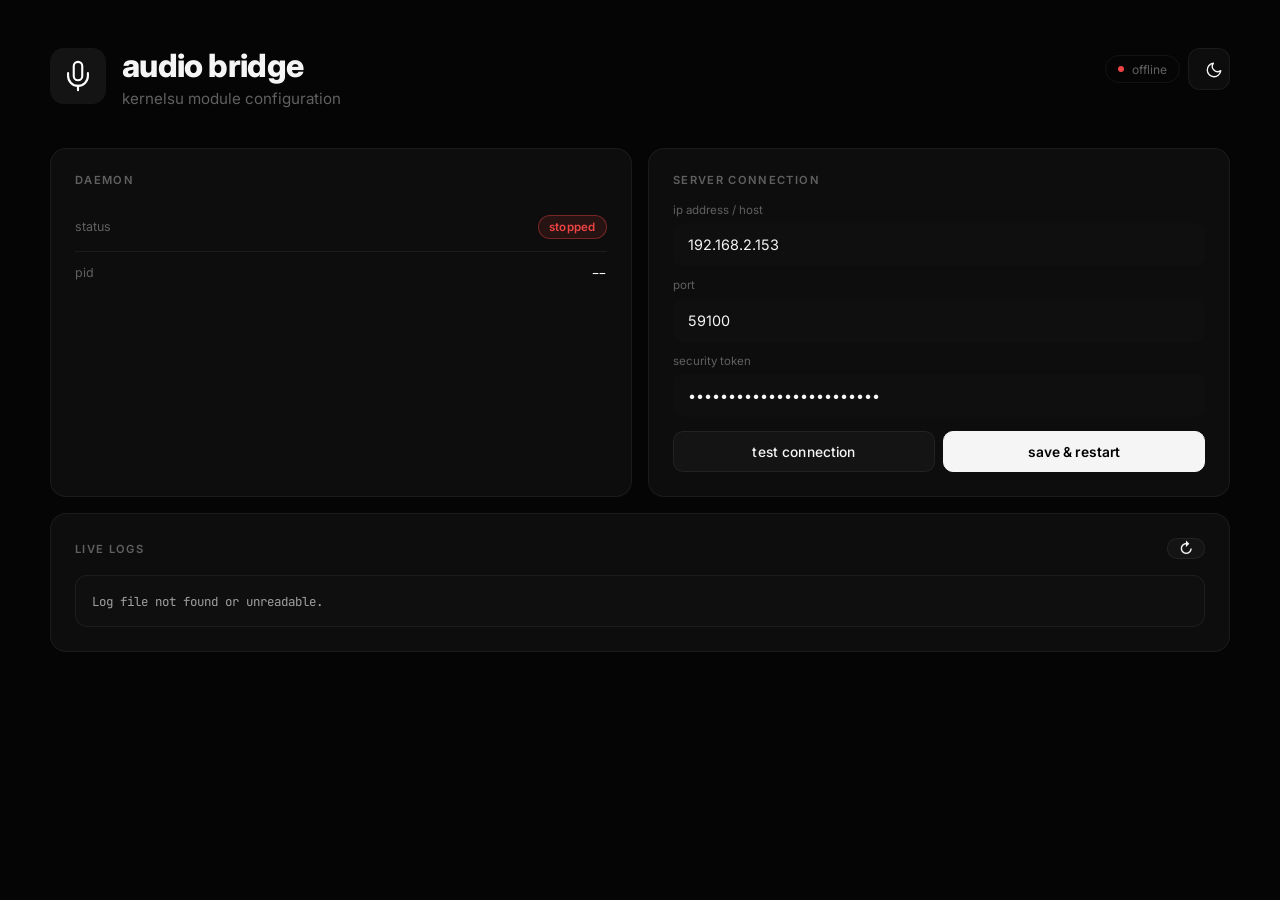
<file: zygisk/module/webroot/index.html>
<!DOCTYPE html>
<html lang="en" data-theme="dark">
<head>
<meta charset="UTF-8">
<meta name="viewport" content="width=device-width, initial-scale=1.0">
<title>audio bridge</title>
<style>
  @import url('https://fonts.googleapis.com/css2?family=Inter:wght@400;500;600;700;800&family=JetBrains+Mono:wght@400;500&display=swap');

  :root[data-theme='dark'] {
    --bg: #050505; --card: #0d0d0d; --card-hover: #111;
    --border: rgba(255,255,255,0.06); --border-strong: rgba(255,255,255,0.12);
    --text: #f5f5f5; --dim: #a0a0a0; --muted: #606060;
    --accent: #f5f5f5; --accent-text: #000;
    --chip: #141414; --chip-hover: #1a1a1a; --input-bg: #0f0f0f;
    --danger: #ef4444; --good: #4ade80; --warn: #f59e0b;
    --scrim: rgba(0,0,0,0.7);
  }
  :root[data-theme='light'] {
    --bg: #f7f7f7; --card: #ffffff; --card-hover: #fafafa;
    --border: rgba(0,0,0,0.08); --border-strong: rgba(0,0,0,0.16);
    --text: #0a0a0a; --dim: #525252; --muted: #8a8a8a;
    --accent: #0a0a0a; --accent-text: #fff;
    --chip: #f0f0f0; --chip-hover: #e8e8e8; --input-bg: #f4f4f4;
    --danger: #dc2626; --good: #16a34a; --warn: #d97706;
    --scrim: rgba(255,255,255,0.6);
  }

  * { margin: 0; padding: 0; box-sizing: border-box; }
  html, body { background: var(--bg); color: var(--text); }
  body { font-family: 'Inter', system-ui, sans-serif; min-height: 100vh;
         padding: 3rem 2rem 4rem; -webkit-font-smoothing: antialiased; }
  .wrap { max-width: 1180px; margin: 0 auto; }

  /* header */
  .top { display: flex; align-items: flex-start; gap: 1rem; margin-bottom: 2.5rem; }
  .top-icon { width: 56px; height: 56px; border-radius: 14px;
    background: var(--chip) url("data:image/svg+xml;utf8,<svg xmlns='http://www.w3.org/2000/svg' viewBox='0 0 24 24' fill='none' stroke='white' stroke-width='1.5' stroke-linecap='round' stroke-linejoin='round'><path d='M12 2a3 3 0 0 0-3 3v7a3 3 0 0 0 6 0V5a3 3 0 0 0-3-3z'/><path d='M19 10v2a7 7 0 0 1-14 0v-2'/><line x1='12' y1='19' x2='12' y2='22'/></svg>") center/60% no-repeat; flex-shrink: 0; }
  .top-text h1 { font-size: 2rem; font-weight: 800; letter-spacing: -0.02em;
                 line-height: 1.1; text-transform: lowercase; }
  .top-text p { font-size: 0.95rem; color: var(--muted); margin-top: 0.35rem; }
  .top-right { margin-left: auto; display: flex; gap: 0.5rem; align-items: center; }
  .connection { font-size: 0.75rem; color: var(--muted);
    padding: 0.35rem 0.75rem; border: 1px solid var(--border); border-radius: 999px;
    display: flex; align-items: center; gap: 0.5rem; }
  .connection .dot { width: 6px; height: 6px; border-radius: 50%; background: var(--muted); }
  .connection.online .dot { background: var(--good); box-shadow: 0 0 6px var(--good); }
  .connection.offline .dot { background: var(--danger); }
  .theme-toggle { width: 42px; height: 42px; border-radius: 12px;
    background: var(--card); border: 1px solid var(--border); cursor: pointer;
    display: grid; place-items: center; color: var(--text); }
  .theme-toggle:hover { background: var(--chip); border-color: var(--border-strong); }
  .theme-toggle svg { width: 18px; height: 18px; }

  /* grid */
  .grid { display: grid; grid-template-columns: 1fr 1fr; gap: 1rem; }
  .card { background: var(--card); border: 1px solid var(--border);
          border-radius: 16px; padding: 1.5rem; transition: border-color 0.15s; }
  .card:hover { border-color: var(--border-strong); }
  .card.full { grid-column: 1 / -1; }

  .label { font-size: 0.7rem; font-weight: 600; color: var(--muted);
           text-transform: uppercase; letter-spacing: 0.12em; margin-bottom: 1rem; }

  /* daemon card */
  .daemon-row { display: flex; align-items: center; justify-content: space-between;
                padding: 0.75rem 0; border-bottom: 1px solid var(--border); }
  .daemon-row:last-child { border-bottom: none; }
  .daemon-row .k { font-size: 0.78rem; color: var(--muted); text-transform: lowercase; }
  .daemon-row .v { font-family: 'JetBrains Mono', monospace; font-size: 0.85rem; color: var(--text); }

  /* status badge — preserves classnames .badge.running/.badge.stopped/.badge.unknown */
  .badge { font-size: 0.72rem; padding: 0.25rem 0.65rem; border-radius: 999px;
           font-weight: 600; text-transform: lowercase; letter-spacing: 0.02em;
           border: 1px solid var(--border); background: var(--chip); color: var(--dim); }
  .badge.running { background: rgba(74,222,128,0.12); color: var(--good);
                   border-color: rgba(74,222,128,0.4); }
  .badge.stopped { background: rgba(239,68,68,0.12); color: var(--danger);
                   border-color: rgba(239,68,68,0.4); }
  .badge.unknown { background: rgba(245,158,11,0.12); color: var(--warn);
                   border-color: rgba(245,158,11,0.4); }

  /* form */
  .field { margin-bottom: 0.75rem; }
  .field label { display: block; font-size: 0.72rem; color: var(--muted);
                 text-transform: lowercase; margin-bottom: 0.4rem; }
  input[type=text], input[type=number], input[type=password] {
    width: 100%; background: var(--input-bg); border: 1px solid transparent;
    border-radius: 10px; padding: 0.75rem 0.9rem; color: var(--text);
    font-family: inherit; font-size: 0.9rem; outline: none;
    transition: border-color 0.15s, background 0.15s;
  }
  input::placeholder { color: var(--muted); }
  input:focus { border-color: var(--border-strong); background: var(--chip); }

  /* buttons */
  .btn-row { display: flex; gap: 0.5rem; margin-top: 0.9rem; flex-wrap: wrap; }
  button { flex: 1; min-width: 0; padding: 0.72rem 1rem;
    border: 1px solid var(--border); border-radius: 10px;
    background: var(--chip); color: var(--text);
    font-family: inherit; font-weight: 500; font-size: 0.86rem;
    cursor: pointer; transition: all 0.15s;
    text-transform: lowercase; letter-spacing: 0.01em; }
  button:hover:not(:disabled) { background: var(--chip-hover); border-color: var(--border-strong); }
  button:active:not(:disabled) { transform: translateY(1px); }
  button:disabled { opacity: 0.35; cursor: not-allowed; }
  .btn-primary { background: var(--accent); color: var(--accent-text);
                 border-color: var(--accent); font-weight: 600; }
  .btn-primary:hover:not(:disabled) { filter: brightness(0.92); }
  .btn-icon { flex: 0 0 auto; width: 38px; padding: 0; display: grid; place-items: center;
              font-size: 0.95rem; }

  /* test-result inline strip — preserves .test-result.success/.test-result.error/.test-result.hidden */
  .test-result { margin-top: 0.9rem; padding: 0.75rem 0.9rem; border-radius: 10px;
                 font-family: 'JetBrains Mono', monospace; font-size: 0.78rem;
                 line-height: 1.55; white-space: pre-wrap; }
  .test-result.success { background: rgba(74,222,128,0.08); color: var(--good);
                         border: 1px solid rgba(74,222,128,0.3); }
  .test-result.error   { background: rgba(239,68,68,0.08); color: var(--danger);
                         border: 1px solid rgba(239,68,68,0.3); }
  .test-result.hidden  { display: none; }

  /* terminal / logs — preserves .terminal class consumed by app.js scroll */
  .debug-header { display: flex; justify-content: space-between; align-items: center;
                  margin-bottom: 1rem; }
  .debug-header .label { margin-bottom: 0; }
  .terminal { background: var(--input-bg); border: 1px solid var(--border);
              border-radius: 12px; padding: 0.9rem 1rem;
              font-family: 'JetBrains Mono', monospace; font-size: 0.78rem;
              max-height: 320px; overflow-y: auto; color: var(--dim); line-height: 1.7; }
  .terminal pre { white-space: pre-wrap; word-break: break-word; font: inherit; color: inherit; }

  @media (max-width: 820px) {
    body { padding: 1.5rem 1rem 3rem; }
    .grid { grid-template-columns: 1fr; }
    .top-text h1 { font-size: 1.5rem; }
  }
</style>
</head>
<body>
<div class="wrap">
  <div class="top">
    <div class="top-icon"></div>
    <div class="top-text">
      <h1>audio bridge</h1>
      <p>kernelsu module configuration</p>
    </div>
    <div class="top-right">
      <div class="connection offline" id="conn"><span class="dot"></span><span id="conn-text">offline</span></div>
      <button class="theme-toggle" id="theme-toggle" type="button">
        <svg id="icon-moon" viewBox="0 0 24 24" fill="none" stroke="currentColor" stroke-width="1.8"
             stroke-linecap="round" stroke-linejoin="round">
          <path d="M21 12.79A9 9 0 1 1 11.21 3 7 7 0 0 0 21 12.79z"/>
        </svg>
      </button>
    </div>
  </div>

  <div class="grid">
    <div class="card">
      <div class="label">daemon</div>
      <div class="daemon-row">
        <span class="k">status</span>
        <span id="daemon-badge" class="badge unknown">checking…</span>
      </div>
      <div class="daemon-row">
        <span class="k">pid</span>
        <span id="daemon-pid" class="v">--</span>
      </div>
    </div>

    <div class="card">
      <div class="label">server connection</div>
      <div class="field">
        <label for="host">ip address / host</label>
        <input type="text" id="host" placeholder="192.168.2.153">
      </div>
      <div class="field">
        <label for="port">port</label>
        <input type="number" id="port" placeholder="59100">
      </div>
      <div class="field">
        <label for="token">security token</label>
        <input type="password" id="token" placeholder="default_secure_token_123">
      </div>
      <div class="btn-row">
        <button id="btn-test" type="button">test connection</button>
        <button id="btn-save" class="btn-primary" type="button">save &amp; restart</button>
      </div>
      <div id="test-result" class="test-result hidden"></div>
    </div>

    <div class="card full">
      <div class="debug-header">
        <div class="label">live logs</div>
        <button id="btn-refresh-logs" class="btn-icon" type="button" aria-label="refresh logs">↻</button>
      </div>
      <div class="terminal">
        <pre id="log-output">loading logs…</pre>
      </div>
    </div>
  </div>
</div>

<script>
/* theme toggle — same shape as the server dashboard so the icon paint
   logic is identical. Persisted to localStorage under 'ab-theme'. */
(function () {
  var doc = document.documentElement;
  var btn = document.getElementById('theme-toggle');
  var icon = document.getElementById('icon-moon');
  doc.setAttribute('data-theme', localStorage.getItem('ab-theme') || 'dark');
  function paint() {
    var t = doc.getAttribute('data-theme');
    icon.innerHTML = t === 'dark'
      ? '<path d="M21 12.79A9 9 0 1 1 11.21 3 7 7 0 0 0 21 12.79z"/>'
      : '<circle cx="12" cy="12" r="4"/><path d="M12 2v2M12 20v2M4.93 4.93l1.41 1.41M17.66 17.66l1.41 1.41M2 12h2M20 12h2M4.93 19.07l1.41-1.41M17.66 6.34l1.41-1.41"/>';
  }
  paint();
  btn.onclick = function () {
    var t = doc.getAttribute('data-theme');
    var n = t === 'dark' ? 'light' : 'dark';
    doc.setAttribute('data-theme', n);
    localStorage.setItem('ab-theme', n);
    paint();
  };
})();

/* connection pill — mirrors daemon-badge so the header reflects the same
   state without changing app.js. Pure observer; no extra polling. */
(function () {
  var conn = document.getElementById('conn');
  var connText = document.getElementById('conn-text');
  var badge = document.getElementById('daemon-badge');
  if (!badge) return;
  var sync = function () {
    var running = badge.classList.contains('running');
    var stopped = badge.classList.contains('stopped');
    conn.className = 'connection ' + (running ? 'online' : (stopped ? 'offline' : ''));
    connText.textContent = running ? 'online' : (stopped ? 'offline' : 'checking');
  };
  new MutationObserver(sync).observe(badge, { attributes: true, childList: true, subtree: true });
  sync();
})();
</script>
<script src="app.js"></script>
</body>
</html>
</file>
